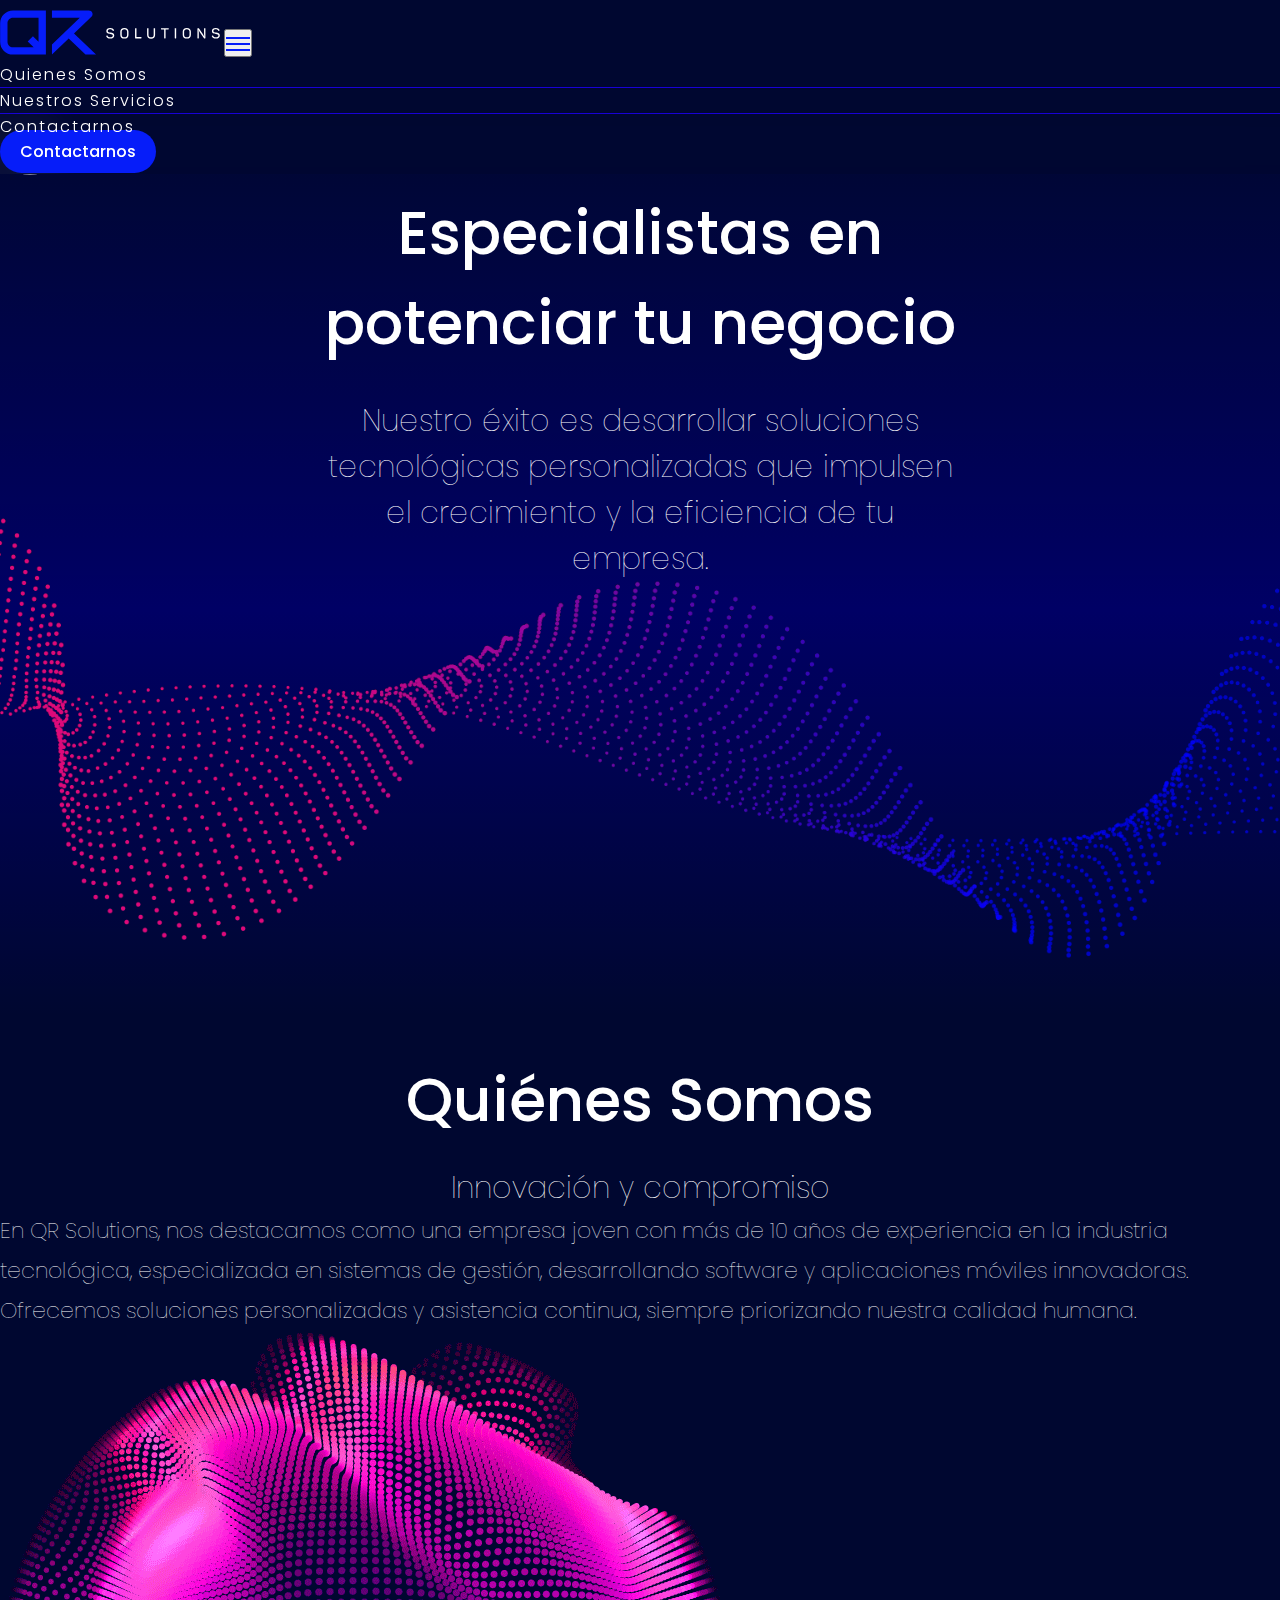
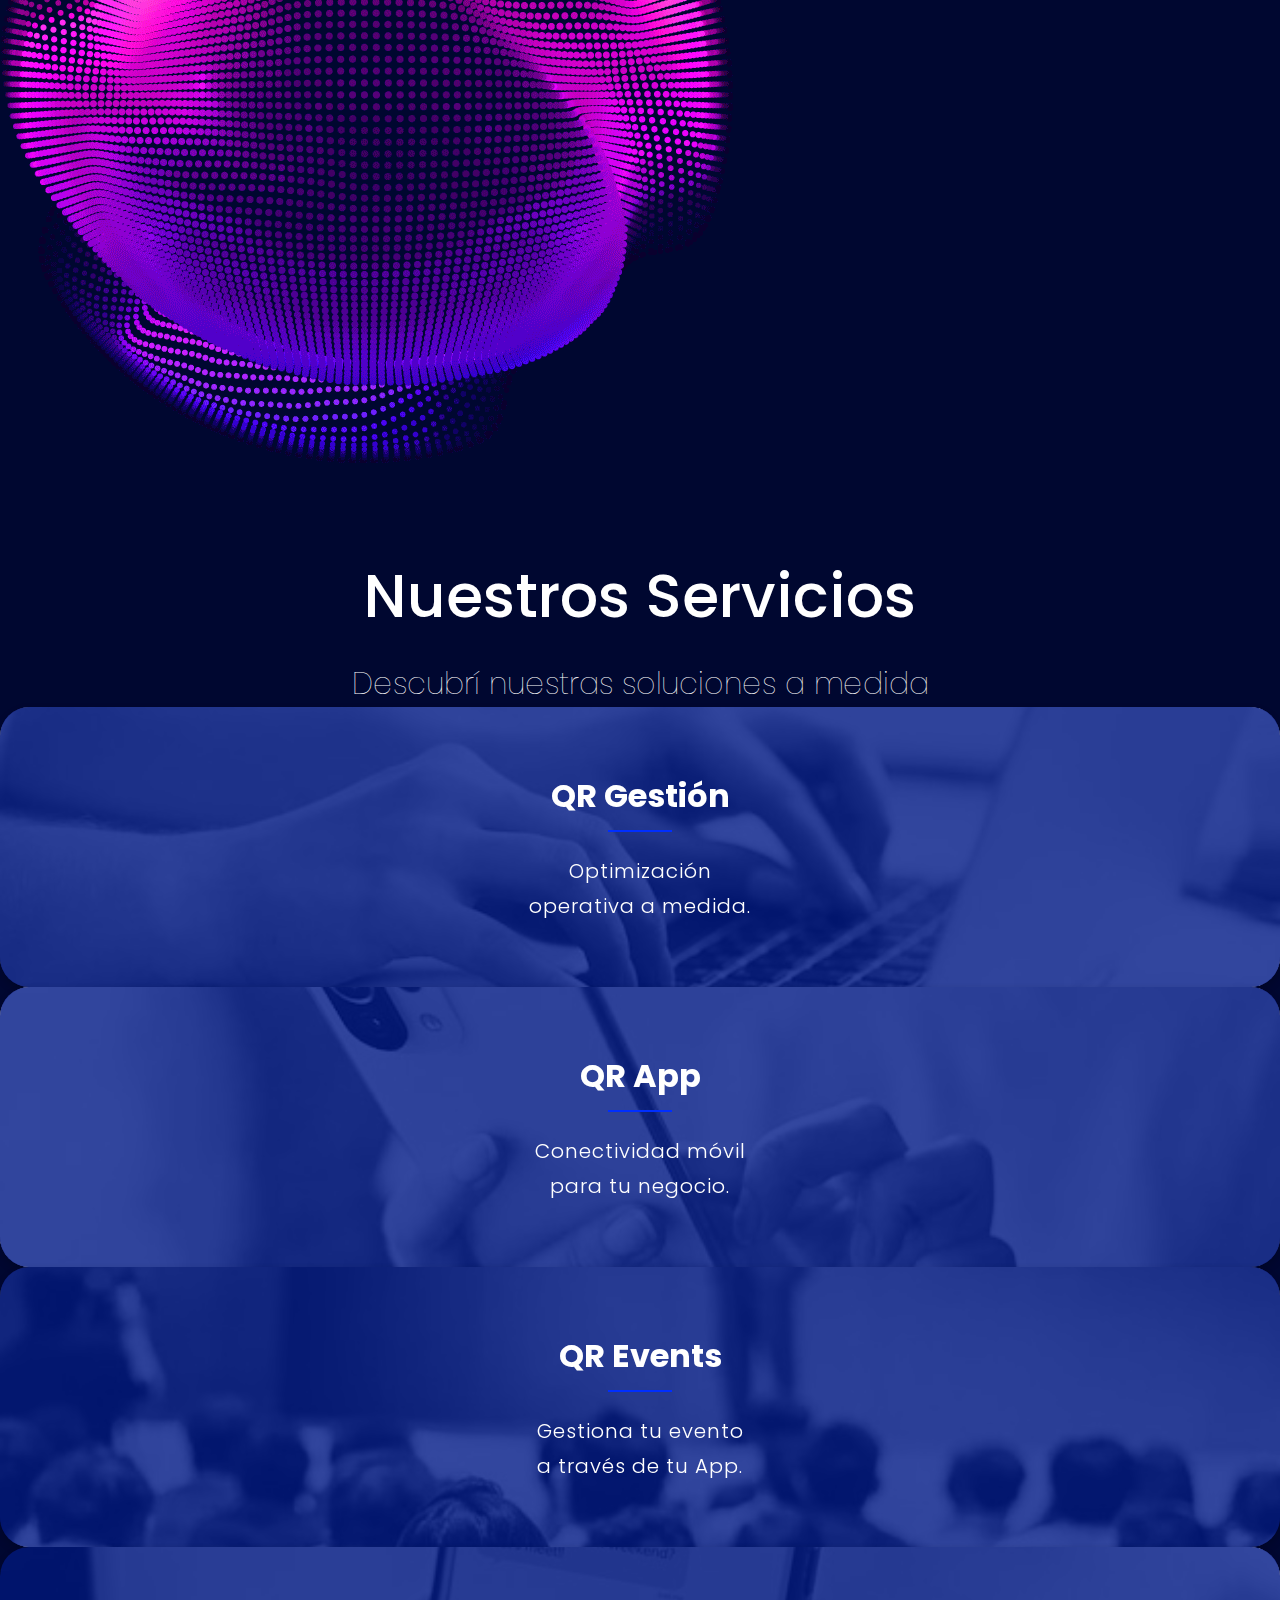
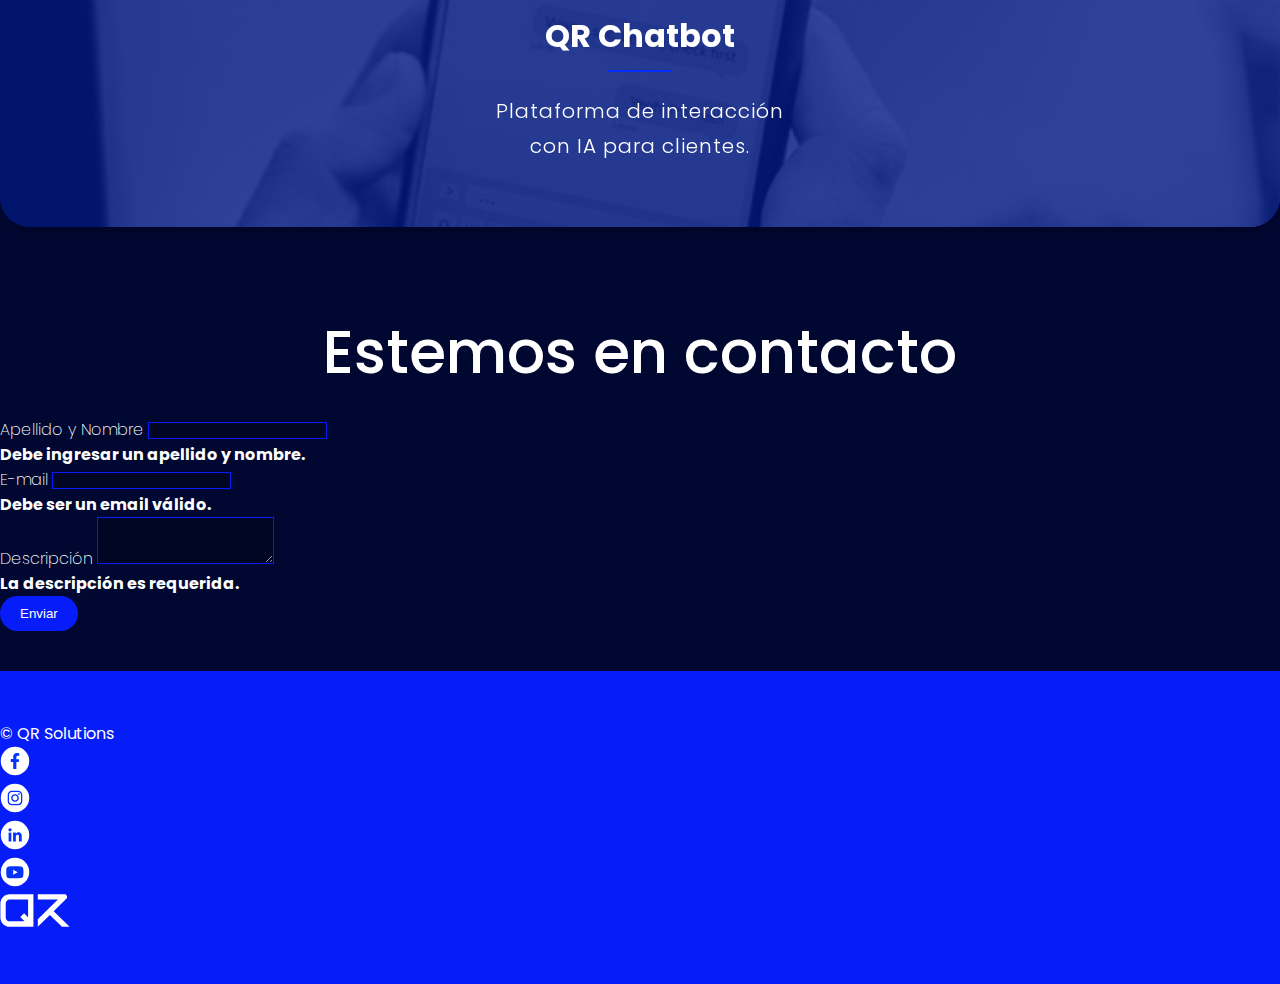
<file: index.html>
<!doctype html>
<html lang="es-AR">
<head>
    <!-- Required meta tags -->
    <meta charset="utf-8">
    <meta name="viewport" content="width=device-width, initial-scale=1">
    <meta name="image" content="https://pabloirigoin.github.io/QR-Web/images/meta-img.png">
    <meta name="copyright" content="QR Solutions">
    <meta property="og:url" content="https://qrsolutions.com.ar/">
    <meta property="og:type" content="website">
    <meta property="og:title" content="QR Solutions | Especialistas en potenciar tu negocio.">
    <meta property="og:description" content="En QR Solutions, transformamos la innovación en soluciones tecnológicas personalizadas que impulsan el crecimiento y la eficiencia de tu empresa. Descubre nuestros sistemas de gestión, aplicaciones móviles y chatbots con IA que elevan tu negocio a nuevas alturas. ¡Contactanos y empieza a optimizar hoy!">
    <meta property="og:image:type" content="png">
    <meta property="og:image" content="https://pabloirigoin.github.io/QR-Web/images/meta-img.png">
    <meta property="og:site_name" content="Eternet | Especialistas en potenciar tu negocio.">
    <meta property="article:section" content="IT">
    <meta property="og:locale" content="es_AR">
    <link href="css/styles.css" rel="stylesheet">
    <!-- Bootstrap CSS -->
    <link href="https://cdn.jsdelivr.net/npm/bootstrap@5.0.2/dist/css/bootstrap.min.css" rel="stylesheet"
        integrity="sha384-EVSTQN3/azprG1Anm3QDgpJLIm9Nao0Yz1ztcQTwFspd3yD65VohhpuuCOmLASjC" crossorigin="anonymous">
    <!-- Fonts -->
    <link rel="stylesheet"
        href="https://fonts.googleapis.com/css?family=Lato:300,400,400i,700|Poppins:300,400,500,600,700|PT+Serif:400,400i&amp;display=swap"
        type="text/css" defer="">
    <link rel="stylesheet"
        href="https://fonts.googleapis.com/css2?family=Poppins:ital,wght@0,100;0,200;0,300;0,400;0,500;0,600;0,700;0,800;0,900;1,100;1,200;1,300;1,400;1,500;1,600;1,700;1,800&display=swap"
        type="text/css" defer="">
    <!-- Animate -->
    <link rel="stylesheet" href="https://cdnjs.cloudflare.com/ajax/libs/animate.css/4.1.1/animate.min.css" />
    <!-- favicon-->
    <link rel="apple-touch-icon" sizes="180x180" href="favicon/apple-touch-icon.png">
    <link rel="icon" type="image/png" sizes="32x32" href="favicon/favicon-32x32.png">
    <link rel="icon" type="image/png" sizes="16x16" href="favicon/favicon-16x16.png">
    <link rel="manifest" href="favicon/site.webmanifest">
    <link rel="mask-icon" href="favicon/safari-pinned-tab.svg" color="#0533fb">
    <meta name="msapplication-TileColor" content="#0533fb">
    <meta name="msapplication-TileImage" content="favicon/mstile-144x144.png">
    <meta name="theme-color" content="#0533fb">
    <title>QR Solutions</title>
</head>
<body>
    <header class="navbar navbar-expand-lg">
        <nav class="container justify-content-between">
            <a class="navbar-brand" href="index.html">
                <img class="qr-logo" src="images/qr-logo.svg" alt="QR Solutions">
            </a>
            <button class="navbar-toggler" type="button" data-bs-toggle="collapse" data-bs-target="#navbarNavAltMarkup" aria-controls="navbarNavAltMarkup" aria-expanded="false" aria-label="Toggle navigation">
            <span class="navbar-toggler-icon">
                <span></span>
                <span></span>
                <span></span>
            </span>
            </button>
            <div class="collapse navbar-collapse justify-content-center" id="navbarNavAltMarkup">
                <div class="navbar-nav gap-4 mb-md-4 mb-lg-0">
                    <a id="about-us" class="nav-link">Quienes Somos</a>
                    <div class="dropdown-divider"></div>
                    <a class="nav-link" id="our-services">Nuestros Servicios</a>
                    <div class="dropdown-divider"></div>
                    <a class="nav-link d-lg-none" id="contact">Contactarnos</a>
                </div>
            </div>
            <a class="btn-main d-none d-lg-block" id="contact-2">Contactarnos</a>
        </nav>
    </header>
    <div class="bg-grad">
        <figcaption class="background-container shape-main">
            <div class="container text-banner-container ps-lg-5 pe-lg-5">
                <h1 class="title-banner animate-on-scroll" data-animation="animate__fadeInDown">Especialistas en potenciar tu negocio</h1>
                <p class="Subtitle-banner animate-on-scroll" data-animation="animate__fadeInUp">Nuestro éxito es desarrollar soluciones tecnológicas personalizadas que impulsen el crecimiento y la eficiencia de tu empresa.</p>
            </div>
            <div id="arrow-down" class="container h-100 d-flex justify-content-center align-items-end">
                <a class="animate-on-scroll" data-animation="animate__fadeInDown" data-delay="1s">
                    <svg class="icon-down-custom" xmlns="http://www.w3.org/2000/svg" fill="currentColor" class="bi bi-arrow-down-circle" viewBox="0 0 16 16">
                        <path fill-rule="evenodd" d="M1 8a7 7 0 1 0 14 0A7 7 0 0 0 1 8m15 0A8 8 0 1 1 0 8a8 8 0 0 1 16 0M8.5 4.5a.5.5 0 0 0-1 0v5.793L5.354 8.146a.5.5 0 1 0-.708.708l3 3a.5.5 0 0 0 .708 0l3-3a.5.5 0 0 0-.708-.708L8.5 10.293z"/>
                    </svg>
                </a>
            </div>
        </figcaption>
    </div>
    <main>
        <section id="quienes-somos" class="content-wrap">
            <div class="container">
                <div class="row align-items-center">
                    <div class="pb-5">
                        <h1 class="title-section animate-on-scroll" data-animation="animate__fadeInDown">Quiénes Somos</h1>
                        <p class="Subtitle-section animate-on-scroll" data-animation="animate__fadeInUp">Innovación y compromiso</p>
                    </div>
                    <div class="col-md-6 description-text">
                        <p class="text-main">En QR Solutions, nos destacamos como una empresa joven con más de 10 años de experiencia en la industria tecnológica, especializada en sistemas de gestión, desarrollando software y aplicaciones móviles innovadoras. Ofrecemos soluciones personalizadas y asistencia continua, siempre priorizando nuestra calidad humana.</p>
                    </div>
                    <div class="col-md-6 description-img">
                        <div class="bubble-container">
                            <img class="img-fluid wave-animation" src="images/bubble.gif" alt="">
                        </div>
                    </div>
                </div>
            </div>
        </section>        
        <section id="servicios" class="content-wrap">
            <div class="container">
                <div class="pb-5">
                    <h1 class="title-section animate-on-scroll" data-animation="animate__fadeInDown">Nuestros Servicios</h1>
                    <p class="Subtitle-section animate-on-scroll" data-animation="animate__fadeInUp">Descubrí nuestras soluciones a medida</p>
                </div>
                <div class="row justify-content-center">
                    <div class="col-md-6 col-lg-4 animate-on-scroll" data-animation="animate__fadeInUp">
                        <div class="box mb-4 mb-lg-0" ontouchstart="this.classList.toggle('hover');">
                            <div class="flip-container">
                                <div class="front" style="background-image: url(images/qr-gestion.jpg)">
                                    <div class="inner">
                                        <div style="font-size: 60px"><i class="icon-wifi-full"></i></div>
                                        <p class="title-flip">QR Gestión</p>
                                        <span class="subtitle-flip">Optimización <br> operativa a medida.</span>
                                    </div>
                                </div>
                                <div class="back">
                                    <div class="inner">
                                        <p class="text-flip">Una solución personalizada que aumenta la visibilidad y
                                            eficiencia, optimizando cada aspecto de tu negocio.</p>
                                    </div>
                                </div>
                            </div>
                        </div>
                    </div>
                    <div class="col-md-6 col-lg-4 animate-on-scroll" data-animation="animate__fadeInUp">
                        <div class="box mb-4 mb-lg-0" ontouchstart="this.classList.toggle('hover');">
                            <div class="flip-container">
                                <div class="front" style="background-image: url(images/qr-app.jpg)">
                                    <div class="inner">
                                        <div style="font-size: 60px"><i class="icon-line-smartphone"></i></div>
                                        <p class="title-flip">QR App</p>
                                        <span class="subtitle-flip">Conectividad móvil <br> para tu negocio.</span>
                                    </div>
                                </div>
                                <div class="back">
                                    <div class="inner">
                                        <p class="text-flip">Lleva la gestión a tu móvil con aplicaciones integradas y
                                            personalizadas, específicas para vendedores y clientes.</p>
                                    </div>
                                </div>
                            </div>
                        </div>
                    </div>
                    <div class="col-md-6 col-lg-4 animate-on-scroll" data-animation="animate__fadeInUp">
                        <div class="box mb-4 mb-lg-0" ontouchstart="this.classList.toggle('hover');">
                            <div class="flip-container">
                                <div class="front" style="background-image: url(images/qr-events.jpg)">
                                    <div class="inner">
                                        <div style="font-size: 60px"><i class="icon-line-monitor"></i></div>
                                        <p class="title-flip">QR Events</p>
                                        <span class="subtitle-flip">Gestiona tu evento <br> a través de tu App.</span>
                                    </div>
                                </div>
                                <div class="back">
                                    <div class="inner">
                                        <p class="text-flip">Diseñá la experiencia perfecta para tu evento corporativo, gestionando todo desde un mismo lugar.</p>
                                    </div>
                                </div>
                            </div>
                        </div>
                    </div>
                    <div class="col-md-6 col-lg-4 mt-lg-4 justify-content-center animate-on-scroll" data-animation="animate__fadeInUp">
                        <div class="box mb-4" ontouchstart="this.classList.toggle('hover');">
                            <div class="flip-container">
                                <div class="front" style="background-image: url(images/qr-bot.jpg)">
                                    <div class="inner">
                                        <div style="font-size: 60px"><i class="icon-line-monitor"></i></div>
                                        <p class="title-flip">QR Chatbot</p>
                                        <span class="subtitle-flip">Plataforma de interacción <br> con IA para clientes.</span>
                                    </div>
                                </div>
                                <div class="back">
                                    <div class="inner">
                                        <p class="text-flip">Desarrolla chatbots y modela IA para ventas y servicios en más de 20 canales, incluyendo chat en vivo.</p>
                                    </div>
                                </div>
                            </div>
                        </div>
                    </div>
                </div>
            </div>
        </section>
        <div ></div>
        <section id="contactarnos" class="content-wrap">
            <div class="container">
                <div class="row justify-content-center">
                    <h1 class="title-section animate-on-scroll" data-animation="animate__fadeInDown">Estemos en contacto</h1>

                    <form class="col-12 col-lg-6 custom-form-control mt-5 needs-validation" id="contactForm" novalidate>
                        <div class="mb-3">
                            <label for="name" class="form-label">Apellido y Nombre</label>
                            <input id="name" type="text" class="form-control" required>
                            <div class="invalid-feedback"><strong>Debe ingresar un apellido y nombre.</strong></div>
                        </div>
                        <div class="mb-3">
                            <label for="email" class="form-label">E-mail</label>
                            <input id="email" type="email" class="form-control" required>
                            <div class="invalid-feedback"><strong>Debe ser un email válido.</strong></div>
                        </div>
                        <div class="mb-3">
                            <label for="message" class="form-label">Descripción</label>
                            <textarea id="message" class="form-control" rows="3" required></textarea>
                            <div class="invalid-feedback"><strong>La descripción es requerida.</strong></div>
                        </div>
                        <button type="submit" class="btn-main w-100 mt-3">Enviar</button>
                    </form>

                    <!-- <form class="col-12 col-lg-6 custom-form-control mt-5" id="contactForm">
                        <div class="mb-3">
                          <label for="name" class="form-label">Apellido y Nombre</label>
                          <input id="name" type="text" class="form-control custom-placeholder">
                        </div>
                        <div class="mb-3">
                          <label for="email" class="form-label">E-mail</label>
                          <input id="email" type="email" class="form-control">
                        </div>
                        <div class="mb-3">
                            <label for="message" class="form-label">Descripción</label>
                            <textarea id="message" class="form-control" rows="3"></textarea>
                        </div>
                        <button type="submit" class="btn-main w-100 mt-3">Enviar</button>
                      </form> -->
                </div>
            </div>
        </section>
    </main>
    <footer class="d-flex flex-wrap">
        <div class="container d-flex flex-column flex-sm-row justify-content-between align-items-center">
            <div class="mb-3 mb-sm-0 order-sm-1">
                <span class="">© QR Solutions</span>
            </div>
            <ul
                class="nav justify-content-center justify-content-sm-start list-unstyled social-footer mb-3 mb-sm-0 order-sm-3">
                <li class="ms-3"><a class="text-body-secondary" target="_blank"
                        href="https://www.facebook.com/QyRSolutions"><img width="30" height="30" src="images/face.svg"
                            alt="Facebook"></a></li>
                <li class="ms-3"><a class="text-body-secondary" target="_blank"
                        href="https://www.instagram.com/qyrsolutions/"><img width="30" height="30" src="images/inst.svg"
                            alt="Instagram"></a></li>
                <li class="ms-3"><a class="text-body-secondary" target="_blank"
                        href="https://www.linkedin.com/company/qyrsolutions/"><img width="30" height="30"
                            src="images/in.svg" alt="Linkedin"></a></li>
                <li class="ms-3"><a class="text-body-secondary" target="_blank"
                        href="https://www.youtube.com/@QR-Solutions"><img width="30" height="30"
                            src="images/youtube.svg" alt="Youtube"></a></li>
            </ul>
            <div class="mb-3 mb-sm-0 order-sm-2 d-none d-sm-block">
                    <img class="qr-logo-footer" src="images/qr-logo-footer.svg" alt="QR Solutions">
            </div>
        </div>
    </footer>
    <!-- START Botmaker Webchat-->
        <script>
            (function () {
                let js = document.createElement('script');
                js.type = 'text/javascript';
                js.async = 1;
                js.src = 'https://go.botmaker.com/rest/webchat/p/YVH00TEVV0/init.js';
                document.body.appendChild(js);
            })();
        </script>
    <!-- END Botmaker Webchat-->
    
    <!-- JavaScript Main Site-->
    <script src="js/main.js"></script>
    <!-- Bootstrap Bundle with Popper -->
    <script src="https://cdn.jsdelivr.net/npm/bootstrap@5.0.2/dist/js/bootstrap.bundle.min.js"
        integrity="sha384-MrcW6ZMFYlzcLA8Nl+NtUVF0sA7MsXsP1UyJoMp4YLEuNSfAP+JcXn/tWtIaxVXM"
        crossorigin="anonymous"></script>
</body>
</html>
</file>
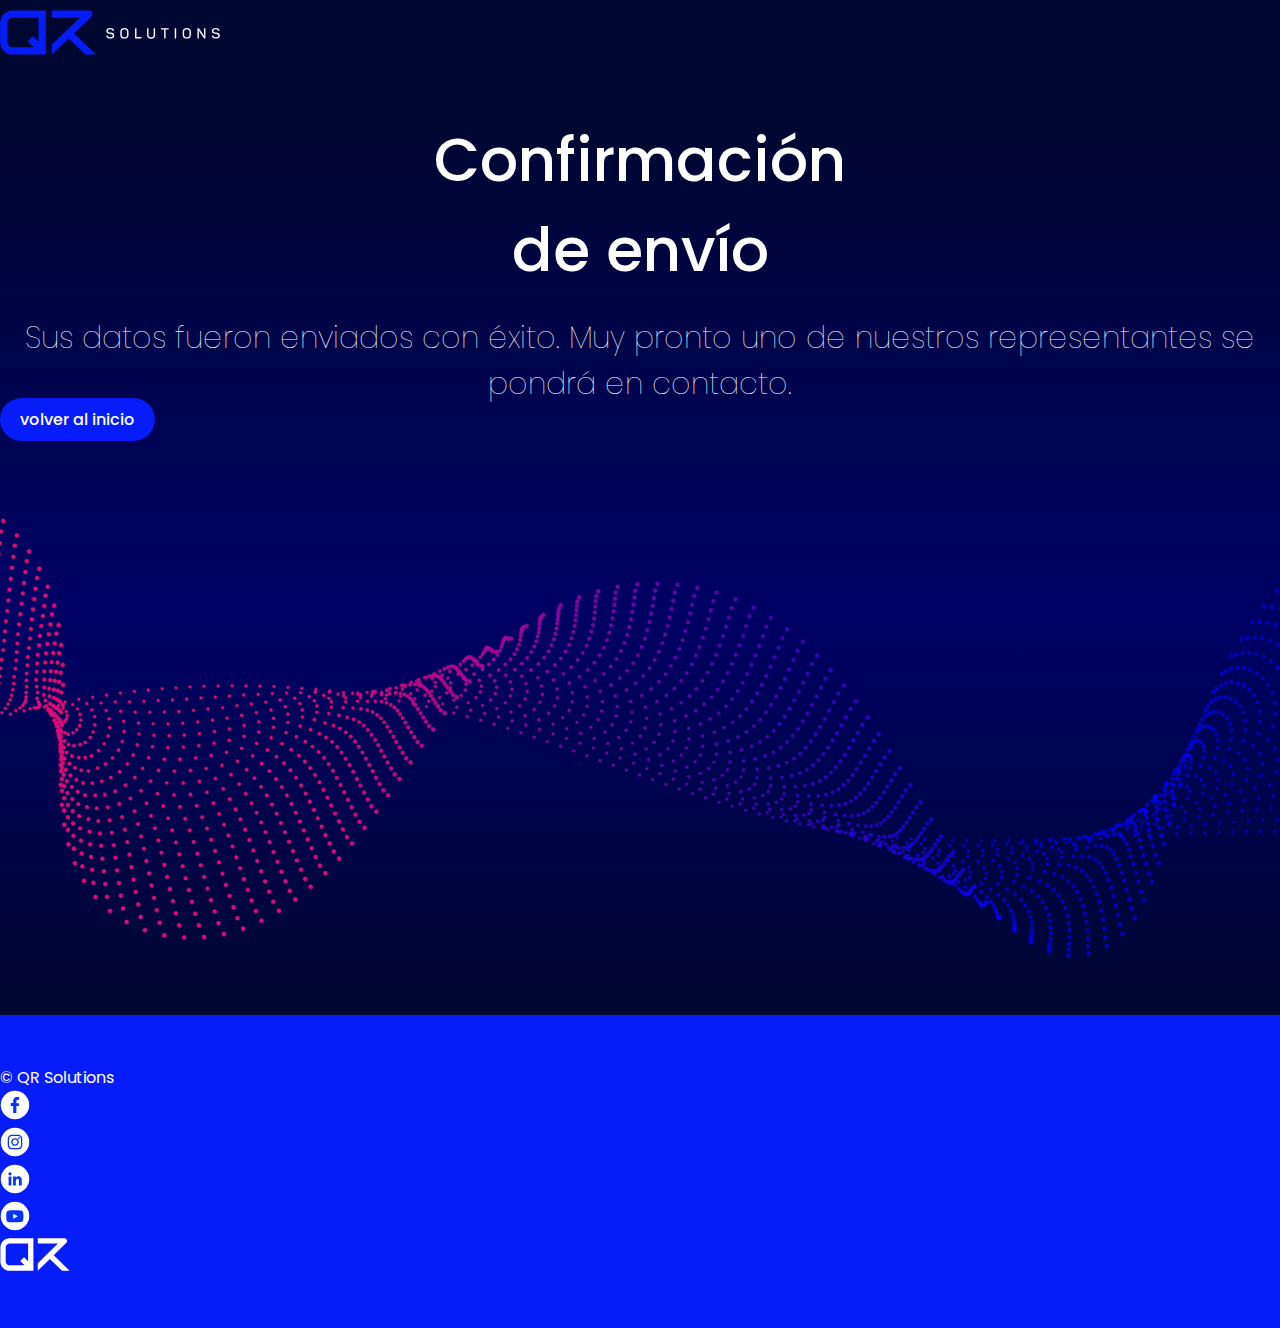
<file: success.html>
<!doctype html>
<html lang="es-AR">
<head>
    <!-- Required meta tags -->
    <meta charset="utf-8">
    <meta name="viewport" content="width=device-width, initial-scale=1">
    <meta name="image" content="images/meta-img.png">
    <meta name="copyright" content="QR Solutions">
    <meta property="og:url" content="https://qrsolutions.com.ar/">
    <meta property="og:type" content="website">
    <meta property="og:title" content="QR Solutions | Especialistas en potenciar tu negocio.">
    <meta property="og:description" content="En QR Solutions, transformamos la innovación en soluciones tecnológicas personalizadas que impulsan el crecimiento y la eficiencia de tu empresa. Descubre nuestros sistemas de gestión, aplicaciones móviles y chatbots con IA que elevan tu negocio a nuevas alturas. ¡Contactanos y empezá a optimizar hoy!">
    <meta property="og:image:type" content="png">
    <meta property="og:image" content="images/meta-img.png">
    <meta property="og:site_name" content="Eternet | Especialistas en potenciar tu negocio.">
    <meta property="article:section" content="IT">
    <meta property="og:locale" content="es_AR">
    <link href="css/styles.css" rel="stylesheet">
    <!-- Bootstrap CSS -->
    <link href="https://cdn.jsdelivr.net/npm/bootstrap@5.0.2/dist/css/bootstrap.min.css" rel="stylesheet"
        integrity="sha384-EVSTQN3/azprG1Anm3QDgpJLIm9Nao0Yz1ztcQTwFspd3yD65VohhpuuCOmLASjC" crossorigin="anonymous">
    <!-- Fonts -->
    <link rel="stylesheet"
        href="https://fonts.googleapis.com/css?family=Lato:300,400,400i,700|Poppins:300,400,500,600,700|PT+Serif:400,400i&amp;display=swap"
        type="text/css" defer="">
    <link rel="stylesheet"
        href="https://fonts.googleapis.com/css2?family=Poppins:ital,wght@0,100;0,200;0,300;0,400;0,500;0,600;0,700;0,800;0,900;1,100;1,200;1,300;1,400;1,500;1,600;1,700;1,800&display=swap"
        type="text/css" defer="">
    <!-- Animate -->
    <link rel="stylesheet" href="https://cdnjs.cloudflare.com/ajax/libs/animate.css/4.1.1/animate.min.css" />
    <!-- favicon-->
    <link rel="apple-touch-icon" sizes="180x180" href="favicon/apple-touch-icon.png">
    <link rel="icon" type="image/png" sizes="32x32" href="favicon/favicon-32x32.png">
    <link rel="icon" type="image/png" sizes="16x16" href="favicon/favicon-16x16.png">
    <link rel="manifest" href="favicon/site.webmanifest">
    <link rel="mask-icon" href="favicon/safari-pinned-tab.svg" color="#0533fb">
    <meta name="msapplication-TileColor" content="#0533fb">
    <meta name="msapplication-TileImage" content="favicon/mstile-144x144.png">
    <meta name="theme-color" content="#0533fb">
    <title>QR Solutions</title>
</head>
<body>
    <header class="navbar navbar-expand-lg">
        <nav class="container justify-content-between">
            <a class="navbar-brand" href="index.html">
                <img class="qr-logo" src="images/qr-logo.svg" alt="QR Solutions">
            </a>
        </nav>
    </header>
    <main class="bg-grad pb-5">
        <figcaption class="background-container shape-main">
            <div id="drag" class="container">
                <div class="row align-items-center">
                    <div class="pb-5 pt-5">
                        <h1 class="title-section" >Confirmación <br> de envío</h1>
                        <p class="Subtitle-section">Sus datos fueron enviados con éxito. Muy pronto uno de nuestros representantes se pondrá en contacto.</p>
                        <div class="d-flex justify-content-center mt-5">
                            <a class="btn-main " href="index.html">volver al inicio</a>
                        </div>
                    </div>
                </div>
            </div>
        </figcaption>
    </main>
    <footer class="d-flex flex-wrap">
        <div class="container d-flex flex-column flex-sm-row justify-content-between align-items-center">
            <div class="mb-3 mb-sm-0 order-sm-1">
                <span class="">© QR Solutions</span>
            </div>
            <ul
                class="nav justify-content-center justify-content-sm-start list-unstyled social-footer mb-3 mb-sm-0 order-sm-3">
                <li class="ms-3"><a class="text-body-secondary" target="_blank"
                        href="https://www.facebook.com/QyRSolutions"><img width="30" height="30" src="images/face.svg"
                            alt="Facebook"></a></li>
                <li class="ms-3"><a class="text-body-secondary" target="_blank"
                        href="https://www.instagram.com/qyrsolutions/"><img width="30" height="30" src="images/inst.svg"
                            alt="Instagram"></a></li>
                <li class="ms-3"><a class="text-body-secondary" target="_blank"
                        href="https://www.linkedin.com/company/qyrsolutions/"><img width="30" height="30"
                            src="images/in.svg" alt="Linkedin"></a></li>
                <li class="ms-3"><a class="text-body-secondary" target="_blank"
                        href="https://www.youtube.com/@QR-Solutions"><img width="30" height="30"
                            src="images/youtube.svg" alt="Youtube"></a></li>
            </ul>
            <div class="mb-3 mb-sm-0 order-sm-2 d-none d-sm-block">
                    <img class="qr-logo-footer" src="images/qr-logo-footer.svg" alt="QR Solutions">
            </div>
        </div>
    </footer>
    <!-- START Botmaker Webchat-->
        <script>
            (function () {
                let js = document.createElement('script');
                js.type = 'text/javascript';
                js.async = 1;
                js.src = 'https://go.botmaker.com/rest/webchat/p/YVH00TEVV0/init.js';
                document.body.appendChild(js);
            })();
        </script>
    <!-- END Botmaker Webchat-->
    
    <!-- JavaScript Main Site-->
    <script src="js/main.js"></script>
    <!-- Bootstrap Bundle with Popper -->
    <script src="https://cdn.jsdelivr.net/npm/bootstrap@5.0.2/dist/js/bootstrap.bundle.min.js"
        integrity="sha384-MrcW6ZMFYlzcLA8Nl+NtUVF0sA7MsXsP1UyJoMp4YLEuNSfAP+JcXn/tWtIaxVXM"
        crossorigin="anonymous"></script>
</body>
</html>
</file>
<file: css/styles.css>
/* RESET */

*,
*::before,
*::after {
    box-sizing: border-box;
}

ul[role='list'],
ol[role='list'] {
    list-style: none;
}

a {
    text-decoration: none !important;
}

* {
    margin: 0;
    padding: 0;
}

:root {
    --color-main: #061df9;
    --color-background-main: #000730;
    --color-button-main: #061df9;
    --color-button-main-hover: #ffffff;
    --color-background-nav-main: rgba(0, 7, 48,.7);
    --color-divider: rgba(30, 0, 255, .8);
    --color-form-control-background: #000623;
    --color-background-flip: #001987;
    --color-gray-1: #c5c5c5;
    --opacity-gray-1: rgba(0, 0, 0, .1);
    --opacity-gray-2: rgba(0, 0, 0, .2);
    --opacity-gray-3: rgba(0, 0, 0, .3);
    --opacity-gray-4: rgba(0, 0, 0, .4);
    --opacity-gray-5: rgba(0, 0, 0, .5);
    --opacity-gray-7: rgba(0, 0, 0, .7);
    --black-1: #000;
    --black-2: #222;
    --black-3: #2d2d2d;
    --text-primary: #ffffff;
    --text-primary-emphasis: #4a6bfd;
    --font-primary: "Poppins", Arial, "Noto Sans", "Liberation Sans", sans-serif, "Apple Color Emoji", "Segoe UI Emoji", "Segoe UI Symbol", "Noto Color Emoji";
    --color-white: #ffffff;
    --color-blue-low: #0087ff;
    --color-transparent: transparent;
    --flip-card-line: #002eff;
    --flip-card-primary: #061df9;
    --flip-card-secondary: #001988;

}

/* HEADER SITE */

body {
    font-family: var(--font-primary) !important;
    color: var(--text-primary) !important;
    background-color: var(--color-background-main) !important;
    scroll-behavior: smooth;
    margin: 0;
    padding: 0;
    padding-top: 115px;
    width: 100%;
    height: 100%;
}

.bg-grad {
    background: rgb(2,0,36);
    background: -moz-linear-gradient(0deg, rgba(2,0,36,0) 0%, rgba(0,0,101,1) 45%, rgba(0,17,115,0) 100%);
    background: -webkit-linear-gradient(0deg, rgba(2,0,36,0) 0%, rgba(0,0,101,1) 45%, rgba(0,17,115,0) 100%);
    background: linear-gradient(0deg, rgba(2,0,36,0) 0%, rgba(0,0,101,1) 45%, rgba(0,17,115,0) 100%);
    filter: progid:DXImageTransform.Microsoft.gradient(startColorstr="#020024",endColorstr="#001173",GradientType=1);
}

.background-container {
    width: 100%;
    height: 100vh;
    background-image: url('../images/shape.gif');
    background-size: cover;
    background-position: center;
    position: relative;
}

.icon-down-custom {
    width: 60px;
    margin-bottom: 160px;
    color:var(--color-white);
    opacity: 50%;
    transition: all 0.35s;
}

.icon-down-custom:hover {
    color:var(--color-white);
    opacity: 100%;
    
}

.text-banner-container {
    position: absolute;
    top: 30%;
    left: 50%;
    transform: translate(-50%, -50%);
    text-align: center;
    color: var(--color-white);
}

/* TITLE & TEXT */

.title-banner {
    font-size: 60px;
    font-weight: 500;
    margin-bottom: 30px;
}

.title-section {
    font-size: 60px;
    font-weight: 500;
    margin-bottom: 20px;
    text-align: center;
}

.Subtitle-section {
    font-size: 30px;
    font-weight: 100;
    text-align: center;
}

.Subtitle-banner {
    font-size: 30px;
    font-weight: 100;

}

.text-main {
    font-size: 22px;
    line-height: 40px;
    font-weight: 100;
}


/* NAV MENU */
header.navbar {
    position: fixed;
    top: 0;
    width: 100%;
    z-index: 9999;
    background: var(--color-background-nav-main);
    -webkit-backdrop-filter: blur(13.5px);
    backdrop-filter: blur(13.5px);
    padding: 10px 0;
}

.navbar-brand {
    padding: 20px 0px;
    margin: 20px 0px;
}

.qr-logo {
    width: 220px;
}

.navbar {
    background: var(--color-background-nav-main);
    -webkit-backdrop-filter: blur(13.5px);
    backdrop-filter: blur(13.5px);
    -webkit-backdrop-filter: saturate(100%) blur(10px);
    backdrop-filter: saturate(180%) blur(10px);
}

.navbar-nav .nav-link {
    color: var(--text-primary) !important;
    font-weight: 300;
    font-size: 16px;
    letter-spacing: 2px;
    position: relative;
    text-decoration: none;
}

.navbar-nav .nav-link::after {
    content: '';
    position: absolute;
    width: 0;
    height: 2px;
    bottom: -5px;
    left: 50%;
    background-color: var(--color-button-main);
    transition: width 0.5s ease, left 0.5s ease;
}

.navbar-nav .nav-link:hover::after, 
.navbar-nav .nav-link:focus::after {
    color: var(--text-primary);
    width: 100%;
    left: 0;
}

/* HAMBURGUER ICON */

.navbar-toggler-icon {
    position: relative;
    width: 24px;
    height: 24px;
    cursor: pointer;
    display: flex;
    align-items: center;
    justify-content: center;
}

.navbar-toggler-icon span {
    position: absolute;
    width: 24px;
    height: 2px;
    background-color: var(--color-main);
    transition: transform 0.3s ease, opacity 0.3s ease;
}

.navbar-toggler-icon span:nth-child(1) {
    top: 6px;
}

.navbar-toggler-icon span:nth-child(2) {
    top: 12px;
}

.navbar-toggler-icon span:nth-child(3) {
    top: 18px;
}

/* Estilos para el icono de la cruz */
.navbar-toggler.collapsed .navbar-toggler-icon span:nth-child(1) {
    transform: translateY(6px) rotate(45deg);
}

.navbar-toggler.collapsed .navbar-toggler-icon span:nth-child(2) {
    opacity: 0;
}

.navbar-toggler.collapsed .navbar-toggler-icon span:nth-child(3) {
    transform: translateY(-6px) rotate(-45deg);
}

/* BUTTONS */

a {
    cursor: pointer;
}

.btn-main {
    background-color: var(--color-button-main);
    border: none;
    padding: 10px 20px;
    border-radius: 30px;
    color: var(--color-white);
    transition: all 0.34s;
    font-weight: 500;

}

.btn-main:hover {
    background-color: var(--color-button-main-hover);
    border: none;
    padding: 10px 20px;
    border-radius: 30px;
    color: var(--color-main);
    font-weight: 500;
}

button.navbar-toggler:focus {
    text-decoration: none;
    box-shadow: none;
}

/* LAYOUT */

.content-wrap {
    padding: 40px 0;
}

.images-qs {
    max-height: 300px;
}

/* DIVIDER */

.dropdown-divider {
    margin: 0 !important;
    border-top: 1px solid  !important;
    border-color: var(--color-divider) !important;
}

/* FORM */

label {
    font-weight: 200;
}

.custom-form-control input, 
.custom-form-control textarea,
.custom-form-control input:focus, 
.custom-form-control textarea:focus {
    color: var(--color-white);
    background-color: var(--color-form-control-background);
    background-clip: padding-box;
    border: 1px solid var(--color-main);
    box-shadow: none;  
}

/* FLIP CARDS*/

.flip-container {
    -webkit-transform-style: preserve-3d;
    transform-style: preserve-3d;
    -webkit-perspective: 1000px;
    perspective: 1000px;
    cursor: pointer;
}

.front,
.back {
    background-size: cover;
    box-shadow: 0 4px 8px 0 var(--opacity-gray-2);
    border-radius: 30px;
    background-position: center;
    -webkit-transition: -webkit-transform 0.7s cubic-bezier(0.4, 0.2, 0.2, 1);
    transition: -webkit-transform 0.7s cubic-bezier(0.4, 0.2, 0.2, 1);
    -o-transition: transform 0.7s cubic-bezier(0.4, 0.2, 0.2, 1);
    transition: transform 0.7s cubic-bezier(0.4, 0.2, 0.2, 1);
    transition: transform 0.7s cubic-bezier(0.4, 0.2, 0.2, 1), -webkit-transform 0.7s cubic-bezier(0.4, 0.2, 0.2, 1);
    -webkit-backface-visibility: hidden;
    backface-visibility: hidden;
    text-align: center;
    min-height: 280px;
    height: auto;
    color: var(--white-1);
    font-size: 1.5rem;
}

.back {
    background: var(--gray-5);
    background: -webkit-linear-gradient(45deg, var(--flip-card-primary) 0%, var(--flip-card-secondary) 100%);
    background: -o-linear-gradient(45deg, var(--gray-5) 0%, var(--error) 100%);
    background: linear-gradient(45deg, var(--flip-card-secondary) 0%, var(--flip-card-primary) 100%);
}

.front:after {
    position: absolute;
    top: 0;
    left: 0;
    z-index: 1;
    width: 100%;
    height: 100%;
    content: "";
    display: block;
    opacity: 0.8;
    background-color: var(--color-background-flip);
    -webkit-backface-visibility: hidden;
    backface-visibility: hidden;
    border-radius: 29px;
}

.flip-container:hover .front,
.flip-container:hover .back {
    -webkit-transition: -webkit-transform 0.7s cubic-bezier(0.4, 0.2, 0.2, 1);
    transition: -webkit-transform 0.7s cubic-bezier(0.4, 0.2, 0.2, 1);
    -o-transition: transform 0.7s cubic-bezier(0.4, 0.2, 0.2, 1);
    transition: transform 0.7s cubic-bezier(0.4, 0.2, 0.2, 1);
    transition: transform 0.7s cubic-bezier(0.4, 0.2, 0.2, 1), -webkit-transform 0.7s cubic-bezier(0.4, 0.2, 0.2, 1);
}

.back {
    position: absolute;
    top: 0;
    left: 0;
    width: 100%;
}

.inner {
    -webkit-transform: translateY(-50%) translateZ(60px) scale(0.94);
    transform: translateY(-50%) translateZ(60px) scale(0.94);
    top: 50%;
    position: absolute;
    left: 0;
    width: 100%;
    padding: 2rem;
    -webkit-box-sizing: border-box;
    box-sizing: border-box;
    outline: 1px solid transparent;
    -webkit-perspective: inherit;
    perspective: inherit;
    z-index: 2;
}

.title-flip {
    font-family: var(--font-primary);
    color: var(--color-white);
    font-weight: 700;
}

.subtitle-flip {
    font-size: 20px;
    font-weight: 500;
    color: var(--color-white);
}

.text-flip {
    font-size: 20px;
    font-weight: 300;
    color: var(--color-white);
}

.flip-container .back {
    -webkit-transform: rotateY(180deg);
    transform: rotateY(180deg);
    -webkit-transform-style: preserve-3d;
    transform-style: preserve-3d;
}

.flip-container .front {
    -webkit-transform: rotateY(0deg);
    transform: rotateY(0deg);
    -webkit-transform-style: preserve-3d;
    transform-style: preserve-3d;
}

.flip-container:hover .back {
    -webkit-transform: rotateY(0deg);
    transform: rotateY(0deg);
    -webkit-transform-style: preserve-3d;
    transform-style: preserve-3d;
}

.flip-container:hover .front {
    -webkit-transform: rotateY(-180deg);
    transform: rotateY(-180deg);
    -webkit-transform-style: preserve-3d;
    transform-style: preserve-3d;
}

.front .inner p {
    font-size: 2rem;
    margin-bottom: 2rem;
    position: relative;
}

.front .inner p:after {
    content: "";
    width: 4rem;
    height: 2px;
    position: absolute;
    background: var(--flip-card-line);
    display: block;
    left: 0;
    right: 0;
    margin: 0 auto;
    bottom: -0.75rem;
}

.front .inner span {
    color: var(--color-white);
    font-family: "Poppins";
    font-weight: 300;
    letter-spacing: 1px;
}

/* IMG BUBBLE */

.bubble-container {
    position: relative; 
    z-index: 1; 
    overflow: hidden; 
    width: 100%; 
    height: 100%; 
}

.wave-animation {
    animation: wave 12s infinite ease-in-out;
    position: relative; 
    max-width: 100%; 
    max-height: 100%; 
}

@keyframes wave {
    0% {
        transform: translate(0, 0) scale(1) rotate(0deg) skew(0deg, 0deg);
    }
    20% {
        transform: translate(-5px, -5px) scale(0.95) rotate(-15deg) skew(-2deg, 2deg); 
    }
    40% {
        transform: translate(5px, -5px) scale(0.9) rotate(15deg) skew(2deg, -2deg); 
    }
    60% {
        transform: translate(5px, 5px) scale(0.95) rotate(-15deg) skew(-2deg, -2deg); 
    }
    80% {
        transform: translate(-5px, 5px) scale(0.9) rotate(21deg) skew(2deg, 2deg); 
    }
    100% {
        transform: translate(0, 0) scale(1) rotate(0deg) skew(0deg, 0deg);
    }
}

/* FOOTER */

footer {
    background-color: var(--color-button-main);
    color: var(--color-white);
    padding: 50px 0px;
}

.qr-logo-footer {
    width: 70px;
}

.social-footer li {
    opacity: 100%;
    transition: opacity .15s ease-in-out;
}

.social-footer li:hover {
    opacity: 70%;

}

@media (max-width: 992px) {
    body {
        padding-top: 87px;
    }

    header {
        padding: 0;
    }

    header.navbar {
        padding: 0;
    }

    .qr-logo {
        width: 180px; 
        transition: width 0.3s ease;
    }
    .text-banner-container {
        top: 220px;
    }

    .icon-down-custom {
       display: none;
    }

    .navbar-nav .nav-link, .navbar-nav .nav-link:hover, .navbar-nav .nav-link:focus  {
        border-bottom: none;
    }
    
}

@media  (max-width: 768px) {
    .navbar-collapse  {
        padding-bottom: 30px;
    }
    .title-banner {
        font-size: 46px;
        margin-bottom: 30px;
    }
    .Subtitle-banner {
        font-size: 24px;
    }
    .title-section {
        font-size: 46px;
        margin-bottom: 20px;
    }
    .Subtitle-section {
        font-size: 24px;
    }
    .text-main {
        font-size: 18px;
        text-align: center;
    }
}

@media (max-width: 576px) {
    .text-banner-container {
        top: 220px;
    }
    .title-banner {
        font-size: 46px;
        margin-bottom: 30px;
    }
    .Subtitle-banner {
        font-size: 24px;
    }
    .title-section {
        font-size: 46px;
        margin-bottom: 20px;
    }
    .Subtitle-section {
        font-size: 24px;
    }
    .text-main {
        font-size: 18px;
        text-align: center;
    }
    .description-text {
        order: 2;
    }
    .description-img {
        padding-bottom: 30px;
    }
    .content-wrap {
        padding: 80px 0px;
    }

    .icon-down-custom {
        display: flex;
        width: 40px;
        margin-bottom: 250px;
        color:var(--color-white);
        transition: all 0.35s;
    }
    
    .icon-down-custom:hover {
        color:var(--color-white);
    }
    
}

@media (max-height: 700px) {
    .icon-down-custom {
        display: none;
    }

    .aurora {
        display: none;
    }
}
</file>
